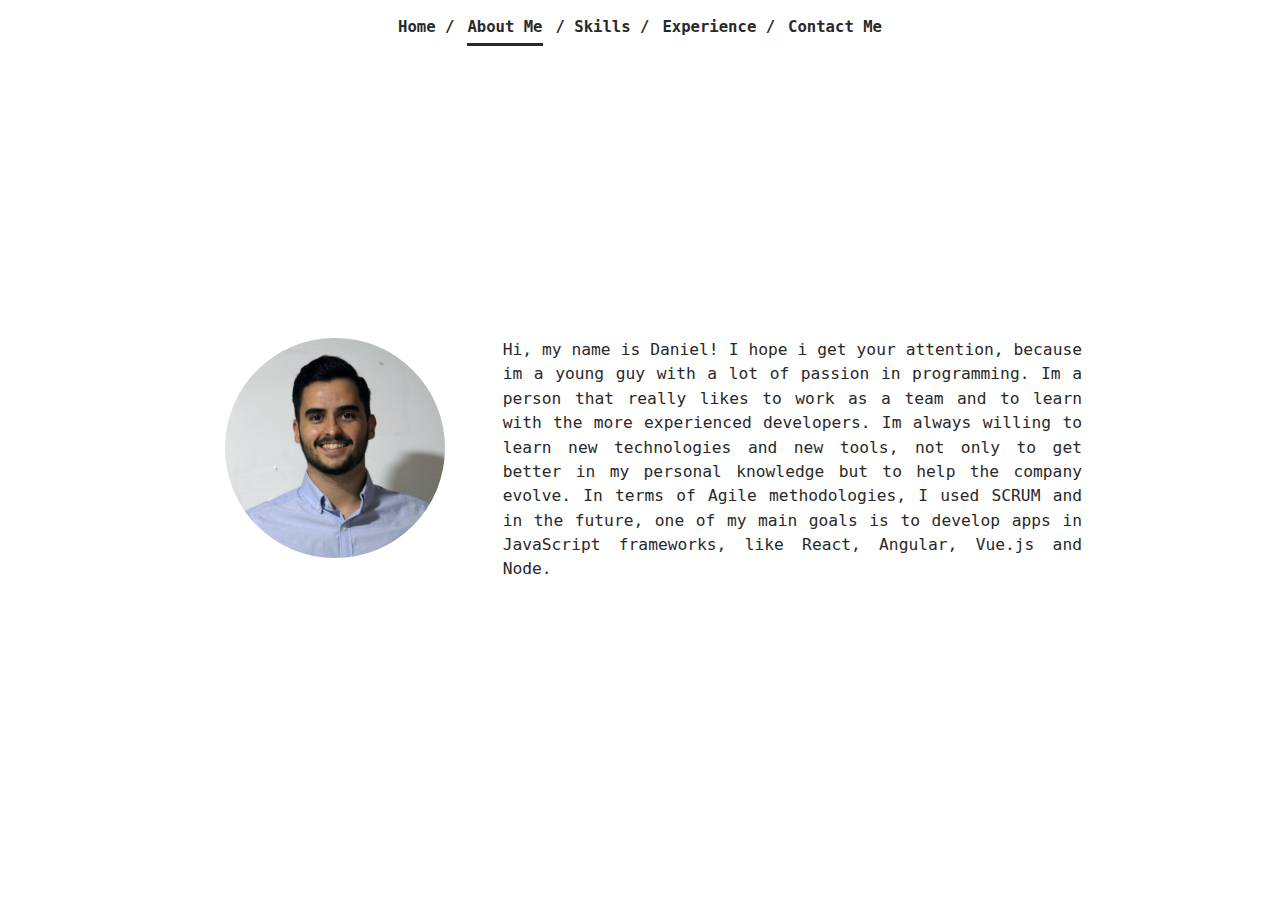
<file: pages/about-me.html>
<!doctype html>
<html lang="en">

<head>
    <meta charset="utf-8">
    <meta name="viewport" content="width=device-width, initial-scale=1, shrink-to-fit=no">
    <meta name="description" content="">
    <meta name="author" content="Daniel Carvalho">
    <title>Daniel Carvalho - Personal Website</title>

    <!-- Bootstrap core CSS -->
    <link rel="stylesheet" href="https://stackpath.bootstrapcdn.com/bootstrap/4.3.1/css/bootstrap.min.css" integrity="sha384-ggOyR0iXCbMQv3Xipma34MD+dH/1fQ784/j6cY/iJTQUOhcWr7x9JvoRxT2MZw1T" crossorigin="anonymous">
    <!-- Custom styles for this template -->
    <link href="../cover.css" rel="stylesheet">

</head>

<body class="text-center">
    <div class="cover-container d-flex h-100 p-3 mx-auto flex-column">
        <header class="masthead mb-auto">
            <div class="inner">
                <nav class="nav nav-masthead justify-content-center">
                    <a class="nav-link" href="../index.html">Home /</a>
                    <a class="nav-link active" href="about-me.html">About Me</a>
                    <a class="nav-link" href="skills.html">/ Skills /</a>
                    <a class="nav-link" href="experience.html">Experience /</a>
                    <a class="nav-link" href="contact-me.html">Contact Me</a>
                </nav>
            </div>
        </header>

        <main role="main" class="inner cover">
            <div class="row">
                <div class="col-md-4">
                    <img class="img-aboutme img-fluid responsive-image" src="../images/0.jpg">
                </div>
                <div class="col-md-8">
                    <p class="lead text-position responsive-lead-2">Hi, my name is Daniel! I hope i get your attention, because im a young guy with a lot of passion in programming. Im a person that really likes to work as a team and to learn with the more experienced developers. Im always willing to
                        learn new technologies and new tools, not only to get better in my personal knowledge but to help the company evolve. In terms of Agile methodologies, I used SCRUM and in the future, one of my main goals is to develop apps in JavaScript
                        frameworks, like React, Angular, Vue.js and Node. </p>
                </div>
            </div>
        </main>

        <footer class="mastfoot mt-auto">
            <div class="inner">
            </div>
        </footer>
    </div>
</body>

</html>
</file>
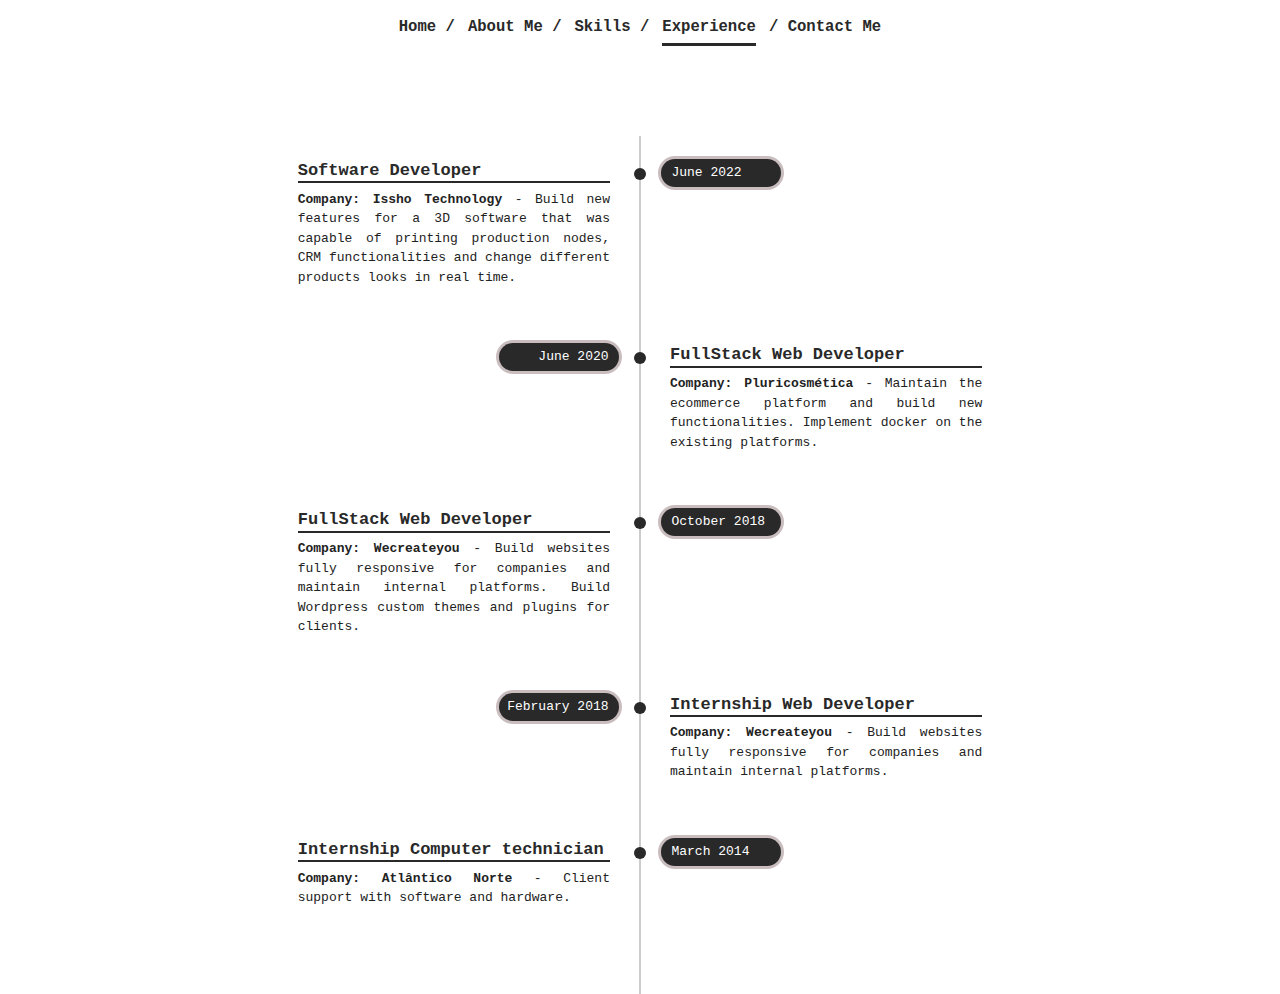
<file: pages/experience.html>
<!doctype html>
<html lang="en">

<head>
    <meta charset="utf-8">
    <meta name="viewport" content="width=device-width, initial-scale=1, shrink-to-fit=no">
    <meta name="description" content="">
    <meta name="author" content="Daniel Carvalho">
    <title>Daniel Carvalho - Personal Website</title>

    <!-- Bootstrap core CSS -->
    <link rel="stylesheet" href="https://stackpath.bootstrapcdn.com/bootstrap/4.3.1/css/bootstrap.min.css" integrity="sha384-ggOyR0iXCbMQv3Xipma34MD+dH/1fQ784/j6cY/iJTQUOhcWr7x9JvoRxT2MZw1T" crossorigin="anonymous">
    <!-- Custom styles for this template -->
    <link href="../cover.css" rel="stylesheet">

    <!-- jquery include -->
    <script src="https://ajax.googleapis.com/ajax/libs/jquery/3.5.1/jquery.min.js"></script>


</head>
<style>
    *,
    html,
    body {
        padding: 0px;
        margin: 0px;
        box-sizing: border-box;
        font-family: monospace;
        perspective: 800px;
    }
    
    body {
        background-color: #fff;
        width: 100%;
        min-height: 100vh;
        display: flex;
        justify-content: center;
        align-items: center;
    }
</style>

<body class="text-center">
    <div class="cover-container d-flex w-100 h-100 p-3 mx-auto flex-column">
        <header class="masthead mb-auto">
            <div class="inner">
                <nav class="nav nav-masthead justify-content-center">
                    <a class="nav-link" href="../index.html">Home /</a>
                    <a class="nav-link" href="about-me.html">About Me /</a>
                    <a class="nav-link" href="skills.html">Skills /</a>
                    <a class="nav-link active" href="experience.html">Experience</a>
                    <a class="nav-link" href="contact-me.html">/ Contact Me</a>
                </nav>
            </div>
        </header>

        <!-- TIMELINE -->
        <div class="timeline responsive-timeline">
            <ul>
                <li>
                    <div class='time'>
                        <span>June 2022</span>
                    </div>
                    <div class="content text-align-experience">
                        <h3 class="border-experience"><b>Software Developer</b></h3>
                        <p>
                            <b> Company: Issho Technology</b> - Build new features for a 3D software that was capable of printing production nodes, CRM functionalities and change different products looks in real time.
                        </p>
                    </div>
                </li>
                <li>
                    <div class='time'>
                        <span>June 2020</span>
                    </div>
                    <div class="content text-align-experience">
                        <h3 class="border-experience"><b>FullStack Web Developer</b></h3>
                        <p>
                            <b> Company: Pluricosmética</b> - Maintain the ecommerce platform and build new functionalities. Implement docker on the existing platforms.
                        </p>
                    </div>
                </li>
                <li>
                    <div class='time'>
                        <span>October 2018</span>
                    </div>
                    <div class="content text-align-experience">
                        <h3 class="border-experience"><b>FullStack Web Developer</b></h3>
                        <p>
                            <b> Company: Wecreateyou</b> - Build websites fully responsive for companies and maintain internal platforms.
                                Build Wordpress custom themes and plugins for clients.
                        </p>
                    </div>
                </li>
                <li>
                    <div class='time'>
                        <span>February 2018</span>
                    </div>
                    <div class="content text-align-experience">
                        <h3 class="border-experience"><b>Internship Web Developer</b></h3>
                        <p>
                            <b> Company: Wecreateyou</b> - Build websites fully responsive for companies and maintain internal platforms.
                        </p>
                    </div>
                </li>
                <li>
                    <div class='time'>
                        <span>March 2014</span>
                    </div>
                    <div class="content text-align-experience">
                        <h3 class="border-experience"><b>Internship Computer technician</b></h3>
                        <p>
                            <b> Company: Atlântico Norte</b> - Client support with software and hardware.
                        </p>
                    </div>
                </li>
            </ul>
        </div>

        <footer class="mastfoot mt-auto">
            <div class="inner">
            </div>
        </footer>
    </div>
</body>

</html>
</file>
<file: cover.css>
/*
 * Globals
 */


/* Links */

a,
a:focus,
a:hover {
    color: #292929;
}


/* Custom default button */

.btn-secondary,
.btn-secondary:hover,
.btn-secondary:focus {
    color: #333;
    text-shadow: none;
    /* Prevent inheritance from `body` */
    background-color: #fff;
    border: .05rem solid #fff;
}


/*
 * Base structure
 */

html,
body {
    height: 100%;
    background-color: #fff;
    font-family: monospace;
}

body {
    display: -ms-flexbox;
    display: flex;
    color: #292929;
}

.cover-container {
    max-width: 73em;
}


/*
 * Header
 */

.masthead {
    margin-bottom: 2rem;
    font-size: 1.2rem;
}

.masthead-brand {
    margin-bottom: 0;
}

.nav-masthead .nav-link {
    padding: .25rem 0;
    font-weight: 700;
    color: #292929;
    background-color: transparent;
    border-bottom: .25rem solid transparent;
}

.nav-masthead .nav-link+.nav-link {
    margin-left: 1rem;
}

.nav-masthead .active {
    color: #292929;
    border-bottom-color: #292929;
}


/*
 * Cover
 */

.cover {
    padding: 0 1.5rem;
}

.cover .btn-lg {
    padding: .75rem 1.25rem;
    font-weight: 700;
}

.bd-placeholder-img {
    font-size: 1.125rem;
    text-anchor: middle;
    -webkit-user-select: none;
    -moz-user-select: none;
    -ms-user-select: none;
    user-select: none;
}

@media (min-width: 768px) {
    .bd-placeholder-img-lg {
        font-size: 3.5rem;
    }
}

.img-front {
    border-radius: 50%;
    width: 50%;
}

#button-cv:first-child{
    display: block;
    width: 200px;
    height: 40px;
    margin-left: auto;
    margin-right: auto;
    line-height: 40px;
    font-size: 16px;
    font-family: monospace;
    text-decoration: none;
    color: #333;
    border: 2px solid #333;
    letter-spacing: 2px;
    text-align: center;
    position: relative;
    transition: all .35s;
}

#button-cv:first-child span{
    position: relative;
    z-index: 2;
}

#button-cv:first-child:after{
    position: absolute;
    content: "";
    top: 0;
    left: 0;
    width: 0;
    height: 100%;
    background: #292929;
    transition: all .35s;
}

#button-cv:first-child:hover{
    color: #fff;
}

#button-cv:first-child:hover:after{
    width: 100%;
}

.wrapper {

}
.wrapper .item {
    visibility: hidden;
    display: none;
}
.wrapper h2 {
    font-size: 30px;
    margin-left: auto;
    margin-right: auto;
    color: #292929;
    font-weight: bold;
    font-family: monospace;
}
.wrapper > div {
    min-height: 20px;
    text-transform: uppercase;
    letter-spacing: 1px;
    justify-content: center;
    display: flex;
    align-items: flex-end;
    font-weight: bold;
    color: #292929;
}
.wrapper > div:after {
    content: "";
    width: 10px;
    height: 4px;
    display: block;
    background: black;
    color: orange;
    margin-bottom: 4px;
    margin-left: 2px;
    animation-duration: 350ms;
    animation-name: fade;
    animation-direction: alternate;
    animation-iteration-count: infinite;
}

@keyframes fade {
    from {
        opacity: 1;
    }
    to {
        opacity: 0;
    }
}

/*
 * Footer
 */

.mastfoot {
    color: rgba(255, 255, 255, .5);
}


/* ABOUT ME PAGE */

.text-position {
    text-align: justify;
}

.img-aboutme {
    border-radius: 50%;
    width: 80%;
}


/* SKILLS PAGE */

.container {
    margin-top: 20px;
}

.title {
    font-weight: bold;
    font-size: 20px;
    color: #292929;
}

.bar {
    width: 90%;
    height: 35px;
    background: #fff;
    border-radius: 5px;
    position: relative;
    transition: all 2s linear;
}

.bar-1,
.my-skills {
    width: 80%;
    margin: 0px auto 0px;
}

.bar-inner {
    width: 0;
    height: 15px;
    line-height: 35px;
    background: #292929;
    border-radius: 5px 0 0 5px;
}

.bar-percent {
    position: absolute;
    right: 10px;
    top: -5px;
    font-size: 18px;
}


/* EXPERIENCE PAGE */

.timeline {
    position: relative;
    max-width: 85%;
    margin-top: 10vh;
    margin-right: auto;
    margin-left: auto;
    padding: 20px;
    display: flex;
    justify-content: center;
    align-items: center;
}

.timeline:before {
    content: '';
    position: absolute;
    left: 50%;
    transform: translateX(-50%);
    width: 2px;
    height: 100%;
    background-color: #ccc;
}

.timeline ul {
    list-style-type: none;
}

.timeline ul li {
    width: 50%;
    padding: 5px 30px 40px 30px;
    cursor: pointer;
}

.timeline ul li:nth-child(even):before {
    content: '';
    position: absolute;
    width: 12px;
    height: 12px;
    background-color: #292929;
    border-radius: 50%;
    left: -6px;
    top: 12px;
    transition: .5s;
}

.timeline ul li:nth-child(odd):before {
    content: '';
    position: absolute;
    width: 12px;
    height: 12px;
    background-color: #292929;
    border-radius: 50%;
    right: -6px;
    top: 12px;
    transition: .5s;
}

.timeline ul li:hover:before {
    box-shadow: 0px 0px 5px 2px rgba(253, 0, 9, .88);
}

.timeline ul li:nth-child(even) {
    float: right;
    text-align: left;
    clear: both;
}

.timeline ul li:nth-child(odd) {
    float: left;
    text-align: right;
    clear: both;
}

.timeline ul li:nth-child(odd) .time {
    position: absolute;
    right: -38%;
    top: 3px;
    background-color: #292929;
    color: #fff;
    text-align: left;
    padding-left: 10px;
    width: 120px;
    height: 28px;
    line-height: 28px;
    border-radius: 20px;
    box-shadow: 0px 0px 0px 3px rgba(99, 67, 68, .35);
}

.timeline ul li:nth-child(even) .time {
    position: absolute;
    left: -38%;
    top: 3px;
    background-color: #292929;
    color: #fff;
    text-align: right;
    padding-right: 10px;
    width: 120px;
    height: 28px;
    line-height: 28px;
    border-radius: 20px;
    box-shadow: 0px 0px 0px 3px rgba(99, 67, 68, .35);
}

.timeline ul li .content h3 {
    color: #292929;
    font-size: 17px;
}

.timeline ul li .content p {
    color: #222;
}

@media (max-width:750px) {
    .timeline {
        width: 100%;
        margin: 5px 0px;
    }
    .timeline:before {
        left: 20px;
    }
    .timeline ul li {
        width: 100%;
        padding: 3px 0px 40px 20px;
        cursor: pointer;
    }
    .timeline ul li:nth-child(even):before {
        left: -6px;
    }
    .timeline ul li:nth-child(odd):before {
        left: -6px;
    }
    .timeline ul li:nth-child(even) {
        float: left;
        text-align: left;
    }
    .timeline ul li:nth-child(odd) {
        float: left;
        text-align: left;
    }
    .timeline ul li:nth-child(odd) .time {
        position: static;
        text-align: left;
        padding-left: 5px;
        box-shadow: 0px 0px 0px 0px;
    }
    .timeline ul li:nth-child(even) .time {
        position: static;
        text-align: left;
        padding-left: 5px;
        box-shadow: 0px 0px 0px 0px;
    }
}


/*Contact Me Page */

.screen {
    position: relative;
    background: #3e3e3e;
    border-radius: 15px;
}

.screen:after {
    content: '';
    display: block;
    position: absolute;
    top: 0;
    left: 20px;
    right: 20px;
    bottom: 0;
    border-radius: 15px;
    box-shadow: 0 20px 40px rgba(0, 0, 0, .4);
    z-index: -1;
}

.screen-header {
    display: flex;
    align-items: center;
    padding: 10px 20px;
    background: #4d4d4f;
    border-top-left-radius: 15px;
    border-top-right-radius: 15px;
}

.screen-header-left {
    margin-right: auto;
}

.screen-header-button {
    display: inline-block;
    width: 8px;
    height: 8px;
    margin-right: 3px;
    border-radius: 8px;
    background: white;
}

.screen-header-button.close {
    background: #ed1c6f;
    float: none;
}

.screen-header-button.maximize {
    background: #e8e925;
}

.screen-header-button.minimize {
    background: #74c54f;
}

.screen-header-right {
    display: flex;
}

.screen-header-ellipsis {
    width: 3px;
    height: 3px;
    margin-left: 2px;
    border-radius: 8px;
    background: #999;
}

.screen-body {
    display: flex;
}

.screen-body-item {
    flex: 1;
    padding: 50px;
}

.screen-body-item.left {
    display: flex;
    flex-direction: column;
    text-align: left;
}

.app-title {
    display: flex;
    flex-direction: column;
    position: relative;
    color: #fff;
    font-size: 26px;
}

.app-title:after {
    content: '';
    display: block;
    position: absolute;
    left: 0;
    bottom: -10px;
    width: 25px;
    height: 4px;
    background: #fff;
}

.app-contact {
    margin-top: auto;
    font-size: 10px;
    color: #888;
}

.app-form-group {
    margin-bottom: 15px;
}

.app-form-group.message {
    margin-top: 40px;
}

.app-form-group.buttons {
    margin-bottom: 0;
    text-align: right;
}

.app-form-control {
    width: 100%;
    padding: 10px 0;
    background: none;
    border: none;
    border-bottom: 1px solid #666;
    color: #ddd;
    font-size: 14px;
    text-transform: uppercase;
    outline: none;
    transition: border-color .2s;
}

.app-form-control::placeholder {
    color: #666;
}

.app-form-control:focus {
    border-bottom-color: #ddd;
}

.app-form-button {
    background: none;
    border: none;
    color: #fff;
    font-size: 14px;
    cursor: pointer;
    outline: none;
}

.app-form-button:hover {
    color: #b9134f;
}

.credits {
    display: flex;
    justify-content: center;
    align-items: center;
    margin-top: 20px;
    color: #ffa4bd;
    font-family: 'Roboto Condensed', sans-serif;
    font-size: 16px;
    font-weight: normal;
}

.credits-link {
    display: flex;
    align-items: center;
    color: #fff;
    font-weight: bold;
    text-decoration: none;
}

.dribbble {
    width: 20px;
    height: 20px;
    margin: 0 5px;
}

@media screen and (max-width: 520px) {
    .screen-body {
        flex-direction: column;
    }
    .screen-body-item.left {
        margin-bottom: 30px;
    }
    .app-title {
        flex-direction: row;
    }
    .app-title span {
        margin-right: 12px;
    }
    .app-title:after {
        display: none;
    }
}

@media screen and (max-width: 600px) {
    .screen-body {
        padding: 40px;
    }
    .screen-body-item {
        padding: 0;
    }
}

.text-align-experience {
    text-align: justify;
}

.border-experience {
    border-bottom: 2px solid;
}

.img-margin {
    margin-bottom: 2vh;
}


/* RESPONSIVE PAGES */

@media screen and (min-width: 1399px) {
    .nav-masthead {
        font-size: 20px;
    }
    .responsive-title {
        font-size: 3rem;
    }
    .responsive-lead {
        font-size: 1.5rem;
    }
    .responsive-icons {
        width: 50px;
        height: 50px;
    }
    .responsive-image {
        width: 90%;
    }
    .responsive-lead-2 {
        font-size: 1.4rem;
    }
    .responsive-skill-bar {
        width: 110%;
    }
    .responsive-timeline {
        max-width: 100%;
        font-size: 1.4rem;
    }
    .timeline ul li:nth-child(even) .time {
        width: 150px;
    }
    .timeline ul li:nth-child(odd) .time {
        width: 150px;
    }
}

@media screen and (max-width:600px) {
    .bar-percent{
        right: -20px;
    }
    .nav-masthead{
        margin-bottom: 7vh;
    }
    .img-aboutme {
        width: 50%;
        margin-bottom: 5vh;
    }
    .timeline ul li:nth-child(odd) .time {
        margin-bottom: 2vh;
    }
    .timeline ul li:nth-child(even) .time {
        margin-bottom: 2vh;
    }
}
</file>
